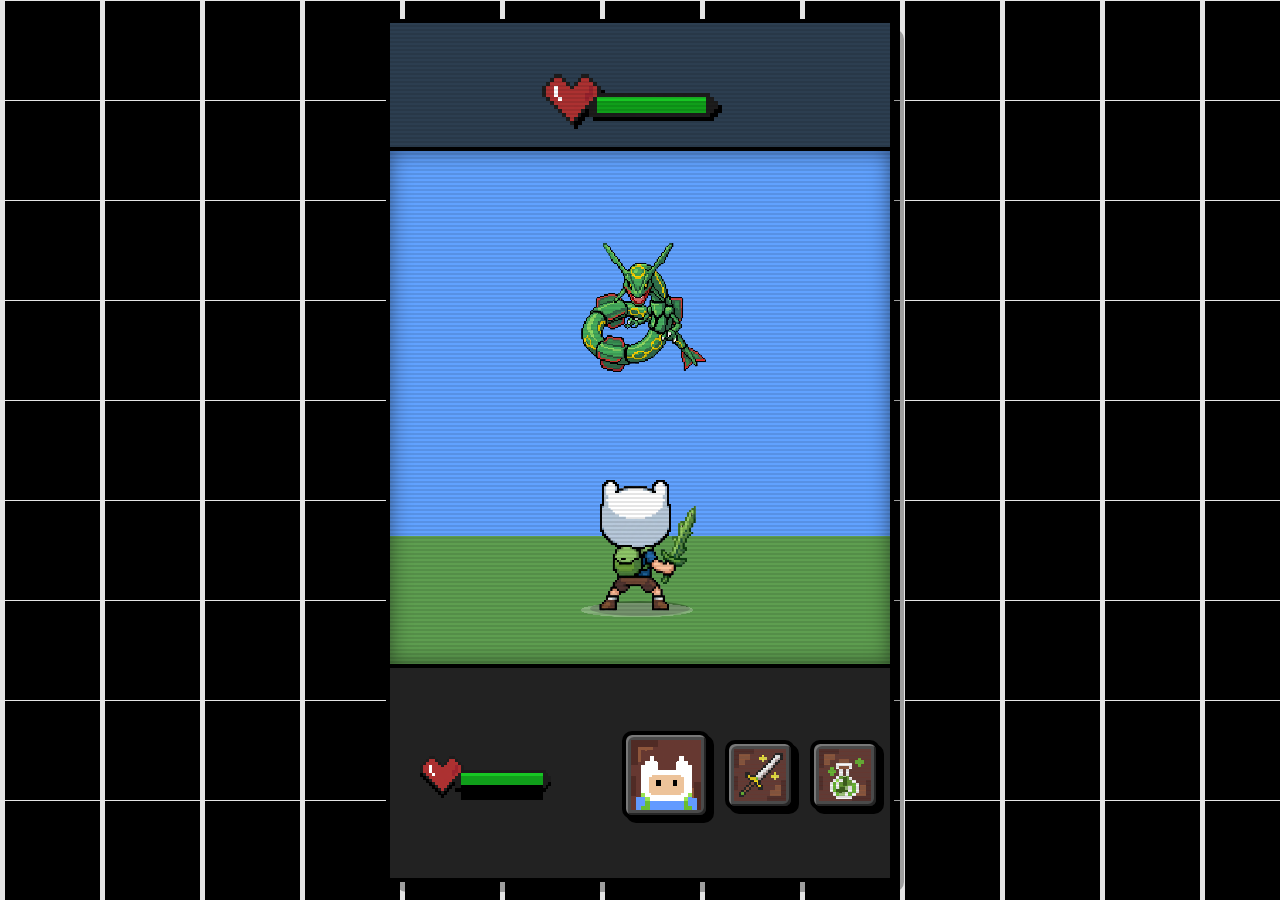
<file: index.html>
<!DOCTYPE html>
<html lang="en">
<head>
    <meta charset="UTF-8">
    <meta name="viewport" content="width=device-width, initial-scale=1.0">
    <title>Document</title>
    <link rel="stylesheet" href="style.css">
</head>
<body>

      <div class="card">
        
        </div>
    <div class="main_container">

       


        <div class="item item-1">
            <svg class="Healthbar" id="healthBar" xmlns="http://www.w3.org/2000/svg" viewBox="0 -0.5 64 16" shape-rendering="crispEdges">
                <metadata>Made with Pixels to Svg https://codepen.io/shshaw/pen/XbxvNj</metadata>
                <path stroke="#1d1c1c" d="M10 2h1M9 3h1M12 3h1M16 3h1M19 3h1M13 4h1M15 4h1M20 4h1M14 5h1M21 5h1M7 6h1M21 6h1M21 7h2M24 7h1M26 7h2M29 7h6M36 7h1M39 7h1M41 7h1M43 7h1M45 7h1M47 7h1M49 7h1M20 8h1M50 8h1M20 9h1M49 9h1M10 10h1M19 10h2M49 10h3M17 11h1M19 11h1M49 11h2M12 12h1M16 12h1M19 12h2M22 12h3M26 12h2M29 12h2M32 12h4M37 12h4M42 12h3M47 12h3M13 13h1M15 13h1M14 14h1" />
                <path stroke="#1c1c1c" d="M11 2h1M18 2h1M7 5h1M25 7h1M38 7h1M8 8h1M19 9h1M51 9h1M21 12h1M25 12h1M28 12h1M41 12h1" />
                <path stroke="#1d1c1d" d="M17 2h1M37 7h1M46 7h1M48 7h1M9 9h1M11 11h1M36 12h1" />
                <path stroke="#ac3131" d="M10 3h1M18 3h1M9 4h4M16 4h4M8 5h1M11 5h3M15 5h4M20 5h1M8 6h2M11 6h1M13 6h5M20 6h1M8 7h1M12 7h2M15 7h3M20 7h1M9 8h2M12 8h4M19 8h1M10 9h9M13 10h1M16 10h2M12 11h3M16 11h1M13 12h3M14 13h1" />
                <path stroke="#ac3130" d="M11 3h1M17 3h1M9 7h1M11 7h1M14 7h1" />
                <path stroke="#1d1d1c" d="M8 4h1M7 7h1M23 7h1M28 7h1M35 7h1M40 7h1M42 7h1M44 7h1M49 8h1M50 9h1M18 10h1M20 11h1M31 12h1M45 12h2" />
                <path stroke="#ac3031" d="M9 5h1M12 6h1M18 6h1M15 10h1" />
                <path stroke="#ffffff" d="M10 5h1M10 7h1M11 8h1" />
                <path stroke="#9a232e" d="M19 5h1M19 6h1M18 7h2M18 8h1" />
                <path stroke="#feffff" d="M10 6h1" />
                <path stroke="#ad3131" d="M16 8h2M12 10h1M14 10h1M15 11h1" />
                <path stroke="#716c66" d="M21 8h1M23 8h4M28 8h7M36 8h1M38 8h4M44 8h1M46 8h3" />
                <path stroke="#716d66" d="M22 8h1M37 8h1M43 8h1" />
                <path stroke="#706c66" d="M27 8h1M35 8h1M45 8h1" />
                <path stroke="#716c67" d="M42 8h1" />
                <path stroke="#595652" d="M21 9h3M25 9h3M29 9h17M47 9h2M21 10h1M23 10h4M28 10h3M33 10h2M36 10h1M39 10h7M47 10h2" />
                <path stroke="#595653" d="M24 9h1M46 9h1M46 10h1" />
                <path stroke="#595753" d="M28 9h1" />
                <path stroke="#ad3031" d="M11 10h1" />
                <path stroke="#585652" d="M22 10h1M27 10h1M32 10h1M37 10h2" />
                <path stroke="#595752" d="M31 10h1M35 10h1" />
                <path stroke="#363432" d="M21 11h3M26 11h1M28 11h3M32 11h5M38 11h1M41 11h2M44 11h2M47 11h2" />
                <path stroke="#363433" d="M24 11h1M40 11h1" />
                <path stroke="#373433" d="M25 11h1" />
                <path stroke="#363532" d="M27 11h1M37 11h1M39 11h1M46 11h1" />
                <path stroke="#373432" d="M31 11h1" />
                <path stroke="#373532" d="M43 11h1" />

                <svg x="21" y="7.5" width="28" height="4">
                    <rect class="healthbar_fill" width="100%" height="4" fill="#109e1a"/>
                    <rect class="healthbar_fill" width="100%" height="1" fill="#17c723"/>
                </svg>
            </svg>
        </div>

        <div class="item item-2">
    
        <div class="scenery_layer">
                <div class="pixel-rock"></div>
                <div class="pixel-bush"></div>
                <div class="pixel-cloud"></div>
            </div>

            <div class="monster_container">
                <img src="./pngs/monster.png" alt="monster">
            </div>

            <div class="finn_main_container">
                <img class="finn_battlestance" src="./pngs/finn_battlestance.png" alt="finn" id="finn_battlestance">
            </div>

        </div>

         <div class="item item-3">

            <div class="healthbarplayer">
                <svg class="Healthbarfinn" id="healthBar" xmlns="http://www.w3.org/2000/svg" viewBox="0 -0.5 64 16" shape-rendering="crispEdges">
                    <metadata>Made with Pixels to Svg https://codepen.io/shshaw/pen/XbxvNj</metadata>
                    <path stroke="#1d1c1c" d="M10 2h1M9 3h1M12 3h1M16 3h1M19 3h1M13 4h1M15 4h1M20 4h1M14 5h1M21 5h1M7 6h1M21 6h1M21 7h2M24 7h1M26 7h2M29 7h6M36 7h1M39 7h1M41 7h1M43 7h1M45 7h1M47 7h1M49 7h1M20 8h1M50 8h1M20 9h1M49 9h1M10 10h1M19 10h2M49 10h3M17 11h1M19 11h1M49 11h2M12 12h1M16 12h1M19 12h2M22 12h3M26 12h2M29 12h2M32 12h4M37 12h4M42 12h3M47 12h3M13 13h1M15 13h1M14 14h1" />
                    <path stroke="#1c1c1c" d="M11 2h1M18 2h1M7 5h1M25 7h1M38 7h1M8 8h1M19 9h1M51 9h1M21 12h1M25 12h1M28 12h1M41 12h1" />
                    <path stroke="#1d1c1d" d="M17 2h1M37 7h1M46 7h1M48 7h1M9 9h1M11 11h1M36 12h1" />
                    <path stroke="#ac3131" d="M10 3h1M18 3h1M9 4h4M16 4h4M8 5h1M11 5h3M15 5h4M20 5h1M8 6h2M11 6h1M13 6h5M20 6h1M8 7h1M12 7h2M15 7h3M20 7h1M9 8h2M12 8h4M19 8h1M10 9h9M13 10h1M16 10h2M12 11h3M16 11h1M13 12h3M14 13h1" />
                    <path stroke="#ac3130" d="M11 3h1M17 3h1M9 7h1M11 7h1M14 7h1" />
                    <path stroke="#1d1d1c" d="M8 4h1M7 7h1M23 7h1M28 7h1M35 7h1M40 7h1M42 7h1M44 7h1M49 8h1M50 9h1M18 10h1M20 11h1M31 12h1M45 12h2" />
                    <path stroke="#ac3031" d="M9 5h1M12 6h1M18 6h1M15 10h1" />
                    <path stroke="#ffffff" d="M10 5h1M10 7h1M11 8h1" />
                    <path stroke="#9a232e" d="M19 5h1M19 6h1M18 7h2M18 8h1" />
                    <path stroke="#feffff" d="M10 6h1" />
                    <path stroke="#ad3131" d="M16 8h2M12 10h1M14 10h1M15 11h1" />
                    <path stroke="#716c66" d="M21 8h1M23 8h4M28 8h7M36 8h1M38 8h4M44 8h1M46 8h3" />
                    <path stroke="#716d66" d="M22 8h1M37 8h1M43 8h1" />
                    <path stroke="#706c66" d="M27 8h1M35 8h1M45 8h1" />
                    <path stroke="#716c67" d="M42 8h1" />
                    <path stroke="#595652" d="M21 9h3M25 9h3M29 9h17M47 9h2M21 10h1M23 10h4M28 10h3M33 10h2M36 10h1M39 10h7M47 10h2" />
                    <path stroke="#595653" d="M24 9h1M46 9h1M46 10h1" />
                    <path stroke="#595753" d="M28 9h1" />
                    <path stroke="#ad3031" d="M11 10h1" />
                    <path stroke="#585652" d="M22 10h1M27 10h1M32 10h1M37 10h2" />
                    <path stroke="#595752" d="M31 10h1M35 10h1" />
                    <path stroke="#363432" d="M21 11h3M26 11h1M28 11h3M32 11h5M38 11h1M41 11h2M44 11h2M47 11h2" />
                    <path stroke="#363433" d="M24 11h1M40 11h1" />
                    <path stroke="#373433" d="M25 11h1" />
                    <path stroke="#363532" d="M27 11h1M37 11h1M39 11h1M46 11h1" />
                    <path stroke="#373432" d="M31 11h1" />
                    <path stroke="#373532" d="M43 11h1" />

                    <svg x="21" y="7.5" width="28" height="4">
                        <rect class="healthbar_fill_finnn" width="100%" height="4" fill="#109e1a"/>
                        <rect class="healthbar_fill_finnn" width="100%" height="1" fill="#17c723"/>
                    </svg>
                </svg>
            </div>

            <div class="finnavatar">
                <svg xmlns="http://www.w3.org/2000/svg" viewBox="0 -0.5 64 64" shape-rendering="crispEdges">
                    <metadata>Made with Pixels to Svg https://codepen.io/shshaw/pen/XbxvNj</metadata>
                    <path stroke="#502b25" d="M0 0h12M13 0h4M18 0h7M0 1h6M7 1h16M24 1h1M0 2h2M3 2h6M10 2h15M1 3h9M11 3h14M0 4h5M6 4h12M19 4h2M22 4h3M0 5h1M2 5h23M0 6h1M2 6h4M0 7h1M2 7h3M0 8h2M3 8h3M0 9h3M4 9h2M0 10h6M0 11h5M0 12h6M1 13h4M0 14h2M3 14h3M0 15h6M0 16h4M5 16h1M0 17h6M1 18h5M0 19h6M0 20h1M2 20h4M2 21h4M0 22h6M0 33h4M0 34h5M0 35h5M0 36h5M0 37h5M0 38h5M58 38h6M0 39h5M58 39h4M63 39h1M0 40h5M58 40h6M1 41h4M58 41h6M0 42h5M58 42h6M0 43h5M58 43h6M0 44h1M2 44h1M4 44h1M58 44h6M0 45h5M58 45h6M0 46h2M3 46h2M58 46h6M0 47h5M58 47h1M61 47h3M0 48h3M4 48h1M58 48h4M63 48h1M0 49h5M58 49h6M0 50h5M58 50h6M58 51h3M62 51h2M58 52h1M60 52h4M60 53h4M60 54h4M60 55h2M63 55h1M60 56h4M60 57h4M60 58h4M60 59h2M63 59h1M60 60h4M60 61h3M60 62h4M60 63h4" />
                    <path stroke="#502b24" d="M12 0h1M2 2h1M0 3h1M10 3h1M21 4h1M1 6h1M3 9h1M2 14h1M4 16h1M0 18h1M1 20h1M62 48h1M61 51h1M63 61h1" />
                    <path stroke="#512b25" d="M17 0h1M6 1h1M23 1h1M1 7h1M5 7h1M2 8h1M5 11h1M0 13h1M5 13h1M4 33h1M62 39h1M1 44h1M3 44h1M59 47h1M3 48h1M59 52h1" />
                    <path stroke="#663831" d="M25 0h15M41 0h13M55 0h1M57 0h3M61 0h3M25 1h1M27 1h10M38 1h26M25 2h22M48 2h16M25 3h1M27 3h20M48 3h1M50 3h1M52 3h4M57 3h7M26 4h12M40 4h24M25 5h9M35 5h11M48 5h9M58 5h6M20 6h31M53 6h11M20 7h15M36 7h12M49 7h15M20 8h7M28 8h23M52 8h12M9 9h3M15 9h24M40 9h8M49 9h15M9 10h3M13 10h9M23 10h17M41 10h4M46 10h17M9 11h7M17 11h12M30 11h34M9 12h5M15 12h27M43 12h11M55 12h8M9 13h35M45 13h19M9 14h55M9 15h8M21 15h8M30 15h14M48 15h5M54 15h10M9 16h8M21 16h23M48 16h12M61 16h3M9 17h8M22 17h16M39 17h5M48 17h16M9 18h7M21 18h4M26 18h2M29 18h15M48 18h4M53 18h11M9 19h4M24 19h8M33 19h9M52 19h12M6 20h1M8 20h5M25 20h16M52 20h8M61 20h3M6 21h7M25 21h16M52 21h11M6 22h5M12 22h1M25 22h16M53 22h6M60 22h3M0 23h1M2 23h7M25 23h16M56 23h5M62 23h1M0 24h7M8 24h1M25 24h4M30 24h11M56 24h8M0 25h9M25 25h15M56 25h7M0 26h1M2 26h5M8 26h1M25 26h4M30 26h11M56 26h8M0 27h5M6 27h3M56 27h8M1 28h3M5 28h4M56 28h5M62 28h2M0 29h9M56 29h5M62 29h2M0 30h5M6 30h3M56 30h8M0 31h9M58 31h3M62 31h2M0 32h6M7 32h2M56 32h4M61 32h3M5 33h4M56 33h1M58 33h6M5 34h4M56 34h8M5 35h4M56 35h8M5 36h4M57 36h7M5 37h4M56 37h8M5 38h4M56 38h2M5 39h4M56 39h2M5 40h2M8 40h1M56 40h2M5 41h4M56 41h1M5 42h4M56 42h2M5 43h4M56 43h2M5 44h4M5 45h3M5 46h4M5 47h4M6 48h2M5 49h4M5 50h1M7 50h2M0 51h6M7 51h2M0 52h5M0 53h5M2 54h3M0 55h4M0 56h1M2 56h3M0 57h5M0 58h5M1 59h4M0 60h3M4 60h1M0 61h5M0 62h1M2 62h2M1 63h1M3 63h2" />
                    <path stroke="#673831" d="M40 0h1M37 1h1M56 3h1M38 4h1M34 5h1M57 5h1M52 6h1M48 7h1M27 8h1M12 10h1M40 10h1M44 13h1M53 15h1M21 17h1M16 18h1M60 20h1M63 21h1M11 22h1M61 23h1M29 26h1M61 28h1M5 30h1M57 31h1M6 32h1M6 50h1M1 54h1M1 56h1M3 60h1M2 63h1" />
                    <path stroke="#663830" d="M54 0h1M56 0h1M60 0h1M47 3h1M49 3h1M25 4h1M39 4h1M46 5h2M51 6h1M12 9h1M22 10h1M14 12h1M60 16h1M25 18h1M32 19h1M7 20h1M52 22h1M59 22h1M63 22h1M40 25h1M5 27h1M61 29h1M57 33h1M56 36h1M7 40h1M8 45h1M4 55h1M4 62h1" />
                    <path stroke="#663931" d="M26 1h1M47 2h1M51 3h1M35 7h1M51 8h1M39 9h1M48 9h1M45 10h1M63 10h1M16 11h1M29 11h1M42 12h1M54 12h1M29 15h1M28 18h1M52 18h1M1 23h1M63 23h1M7 24h1M29 24h1M63 25h1M1 26h1M7 26h1M0 28h1M4 28h1M56 31h1M61 31h1M60 32h1M57 41h1M5 48h1M8 48h1M6 51h1M0 54h1M0 59h1M1 62h1M0 63h1" />
                    <path stroke="#502a25" d="M9 2h1M18 4h1M1 5h1M0 21h2M0 41h1M2 46h1M60 47h1M62 55h1M62 59h1" />
                    <path stroke="#663930" d="M26 3h1M38 17h1" />
                    <path stroke="#502a24" d="M5 4h1" />
                    <path stroke="#8e563b" d="M6 6h1M8 6h12M6 7h14M6 8h10M17 8h3M6 9h3M13 9h1M6 10h3M6 11h3M6 12h3M6 13h3M6 14h3M6 15h2M6 16h3M6 17h3M6 18h3M6 19h3M56 44h2M56 45h2M56 46h2M57 47h1M56 48h2M56 49h2M56 50h2M56 51h2M56 52h2" />
                    <path stroke="#8e573b" d="M7 6h1M14 9h1" />
                    <path stroke="#8f563b" d="M16 8h1" />
                    <path stroke="#673830" d="M63 12h1" />
                    <path stroke="#8e563a" d="M8 15h1M56 47h1" />
                    <path stroke="#ffffff" d="M17 15h4M44 15h4M17 16h4M44 16h4M17 17h1M19 17h2M44 17h4M17 18h4M44 18h4M13 19h2M17 19h7M42 19h2M45 19h7M13 20h12M41 20h4M46 20h6M13 21h12M41 21h10M13 22h12M42 22h10M9 23h16M41 23h15M9 24h16M41 24h4M46 24h2M49 24h7M9 25h3M13 25h8M22 25h3M41 25h12M54 25h2M9 26h16M41 26h2M44 26h12M9 27h9M20 27h1M22 27h2M25 27h16M42 27h2M45 27h11M9 28h8M18 28h5M24 28h32M9 29h19M29 29h3M33 29h23M9 30h5M15 30h41M9 31h8M18 31h25M44 31h10M55 31h1M9 32h1M12 32h7M46 32h2M49 32h7M9 33h10M46 33h10M9 34h7M48 34h1M50 34h5M9 35h4M14 35h2M48 35h8M9 36h4M14 36h2M48 36h3M52 36h4M9 37h7M48 37h8M9 38h7M48 38h6M55 38h1M9 39h7M48 39h8M9 40h3M13 40h3M48 40h8M9 41h7M48 41h8M9 42h7M48 42h6M55 42h1M9 43h7M48 43h8M9 44h7M48 44h8M9 45h7M48 45h4M53 45h1M55 45h1M9 46h7M49 46h7M9 47h7M48 47h8M13 48h5M46 48h6M13 49h5M46 49h6M13 50h30M44 50h8M13 51h2M16 51h1M18 51h25M44 51h8M17 52h5M23 52h9M33 52h15M17 53h31M17 54h22M40 54h8M17 55h2M20 55h4M25 55h3M29 55h19" />
                    <path stroke="#fffeff" d="M18 17h1M45 20h1M48 24h1M12 25h1M18 27h2M44 27h1M23 28h1M48 32h1M13 35h1M51 36h1M12 40h1M54 42h1M52 45h1M54 45h1M48 46h1M43 50h1M22 52h1M28 55h1" />
                    <path stroke="#feffff" d="M15 19h2M51 21h1M53 25h1M21 27h1M24 27h1M41 27h1M17 28h1M28 29h1M14 30h1M17 31h1M43 31h1M54 31h1M13 36h1M43 51h1M39 54h1M19 55h1" />
                    <path stroke="#fffffe" d="M44 19h1M41 22h1M21 25h1M43 26h1M32 29h1M10 32h2M49 34h1M54 38h1M15 51h1M17 51h1M32 52h1M24 55h1" />
                    <path stroke="#fefeff" d="M45 24h1" />
                    <path stroke="#edc39a" d="M19 32h6M26 32h1M29 32h1M31 32h5M37 32h6M44 32h2M19 33h26M16 34h32M16 35h32M16 36h17M34 36h14M16 37h5M27 37h11M42 37h6M16 38h7M27 38h4M33 38h1M35 38h3M42 38h6M16 39h7M27 39h9M37 39h1M42 39h4M47 39h1M16 40h7M27 40h3M31 40h2M34 40h4M42 40h6M16 41h7M27 41h11M42 41h6M16 42h30M47 42h1M16 43h5M22 43h4M27 43h21M16 44h6M23 44h25M16 45h3M21 45h20M42 45h6M16 46h14M31 46h7M39 46h9M16 47h24M41 47h7M19 48h21M41 48h5M18 49h9M28 49h5M34 49h12" />
                    <path stroke="#edc39b" d="M25 32h1M22 37h1M46 39h1M41 45h1M18 48h1" />
                    <path stroke="#edc29a" d="M27 32h2M43 32h1M33 36h1M21 37h1M36 39h1M46 42h1M21 43h1M19 45h2M40 47h1" />
                    <path stroke="#ecc39a" d="M30 32h1M36 32h1M45 33h1M32 38h1M34 38h1M30 40h1M33 40h1M26 43h1M22 44h1M30 46h1M38 46h1M40 48h1M33 49h1" />
                    <path stroke="#fffefe" d="M55 34h1" />
                    <path stroke="#000000" d="M23 37h4M38 37h2M41 37h1M23 38h3M38 38h4M25 39h2M38 39h4M23 40h4M38 40h3M23 41h3M38 41h2M41 41h1" />
                    <path stroke="#000001" d="M40 37h1" />
                    <path stroke="#000100" d="M26 38h1M23 39h2M41 40h1M26 41h1" />
                    <path stroke="#edc29b" d="M31 38h1" />
                    <path stroke="#010000" d="M40 41h1" />
                    <path stroke="#99e450" d="M9 48h4M52 48h4M9 49h4M52 49h4M9 50h4M52 50h4M10 51h3M52 51h4M13 52h2M16 52h1M48 52h4M13 53h3M48 53h4M13 54h4M48 54h1M50 54h2M13 55h4M48 55h4" />
                    <path stroke="#ecc39b" d="M27 49h1" />
                    <path stroke="#99e550" d="M9 51h1M16 53h1M49 54h1" />
                    <path stroke="#629aff" d="M5 52h8M52 52h4M5 53h8M52 53h8M5 54h8M52 54h6M59 54h1M5 55h8M52 55h8M5 56h1M7 56h2M10 56h3M18 56h2M21 56h26M52 56h8M5 57h8M17 57h18M36 57h3M40 57h8M52 57h8M5 58h8M17 58h9M27 58h21M52 58h8M5 59h8M17 59h17M35 59h13M52 59h8M5 60h4M17 60h31M56 60h4M5 61h4M17 61h29M47 61h1M56 61h4M5 62h4M17 62h17M35 62h12M56 62h4M5 63h4M17 63h6M24 63h7M34 63h11M46 63h2M56 63h3" />
                    <path stroke="#98e450" d="M15 52h1" />
                    <path stroke="#629bff" d="M58 54h1M9 56h1M23 63h1" />
                    <path stroke="#639bff" d="M6 56h1" />
                    <path stroke="#69bd2f" d="M13 56h4M48 56h4M13 57h4M48 57h4M13 58h4M48 58h4M13 59h4M48 59h4M9 60h8M48 60h3M52 60h4M9 61h8M48 61h7M9 62h8M48 62h7M9 63h1M11 63h6M49 63h1M51 63h5" />
                    <path stroke="#639aff" d="M17 56h1M20 56h1M47 56h1M34 59h1M47 62h1M45 63h1" />
                    <path stroke="#629afe" d="M35 57h1M39 57h1M26 58h1M46 61h1M34 62h1M31 63h3M59 63h1" />
                    <path stroke="#69bd2e" d="M51 60h1M55 61h1M48 63h1M50 63h1" />
                    <path stroke="#69bc2f" d="M55 62h1M10 63h1" />
                    </svg>
            </div>
            

            <button class="swordbtn" id="attackBtnn">
                <svg xmlns="http://www.w3.org/2000/svg" viewBox="0 -0.5 64 64" shape-rendering="crispEdges">
                    <metadata>Made with Pixels to Svg https://codepen.io/shshaw/pen/XbxvNj</metadata>
                    <path stroke="#502b25" d="M0 0h25M0 1h10M11 1h14M0 2h6M7 2h14M22 2h3M0 3h2M3 3h22M0 4h13M14 4h10M0 5h25M0 6h5M0 7h4M5 7h1M0 8h6M0 9h6M0 10h6M0 11h3M4 11h2M0 12h6M0 13h6M0 14h6M0 15h6M0 16h5M0 17h6M0 18h6M0 19h3M4 19h2M0 20h1M2 20h1M4 20h2M0 21h6M0 22h6M0 33h3M4 33h1M0 34h5M0 35h5M0 36h5M0 37h5M0 38h5M58 38h6M0 39h5M58 39h6M0 40h5M58 40h3M62 40h2M0 41h5M58 41h6M0 42h1M2 42h3M58 42h3M62 42h2M0 43h5M58 43h6M0 44h5M58 44h5M0 45h5M58 45h6M0 46h5M58 46h6M0 47h2M3 47h2M58 47h6M0 48h5M58 48h6M0 49h5M58 49h6M0 50h5M58 50h3M62 50h2M58 51h6M58 52h6M58 53h6M58 54h6M58 55h6M58 56h6M58 57h6M40 58h24M40 59h17M58 59h6M41 60h12M54 60h2M57 60h7M40 61h7M48 61h16M40 62h22M63 62h1M40 63h24" />
                    <path stroke="#663831" d="M25 0h32M58 0h1M60 0h4M25 1h26M52 1h2M55 1h9M25 2h1M27 2h9M37 2h23M61 2h3M25 3h39M25 4h9M35 4h18M54 4h10M25 5h8M34 5h17M60 5h4M20 6h24M45 6h6M60 6h2M63 6h1M20 7h14M37 7h8M46 7h5M60 7h4M20 8h7M28 8h6M37 8h4M42 8h6M60 8h4M20 9h14M37 9h5M44 9h4M60 9h4M20 10h9M30 10h1M40 10h8M60 10h4M20 11h8M29 11h2M40 11h5M60 11h4M20 12h2M23 12h8M40 12h5M60 12h4M13 13h3M17 13h14M32 13h2M37 13h2M40 13h5M60 13h1M62 13h2M13 14h10M24 14h10M37 14h5M57 14h7M13 15h21M37 15h5M57 15h1M59 15h5M13 16h1M15 16h4M20 16h22M57 16h7M13 17h6M20 17h6M27 17h7M35 17h4M55 17h9M14 18h10M25 18h9M35 18h4M54 18h2M57 18h4M62 18h2M13 19h7M21 19h18M51 19h3M55 19h9M6 20h17M24 20h4M30 20h6M51 20h7M59 20h2M62 20h2M6 21h30M51 21h13M6 22h30M51 22h6M58 22h6M0 23h33M48 23h16M0 24h22M23 24h1M25 24h1M27 24h6M48 24h16M0 25h7M8 25h1M10 25h1M12 25h7M20 25h7M28 25h5M48 25h15M0 26h30M45 26h2M48 26h2M51 26h4M56 26h8M0 27h2M3 27h8M12 27h8M21 27h9M45 27h14M60 27h4M0 28h16M18 28h12M45 28h19M0 29h5M6 29h8M20 29h7M42 29h7M52 29h12M0 30h1M2 30h2M5 30h9M20 30h7M42 30h7M52 30h12M0 31h9M10 31h4M20 31h7M42 31h7M52 31h12M0 32h11M12 32h2M39 32h7M55 32h9M5 33h9M39 33h7M55 33h9M5 34h7M13 34h1M40 34h6M55 34h9M5 35h12M36 35h1M38 35h3M42 35h2M45 35h4M52 35h2M55 35h9M5 36h12M36 36h10M52 36h12M6 37h11M36 37h4M41 37h8M52 37h6M60 37h4M5 38h15M33 38h7M41 38h10M52 38h6M5 39h15M33 39h7M41 39h17M5 40h2M8 40h12M33 40h3M37 40h3M41 40h4M46 40h11M5 41h7M13 41h5M33 41h25M5 42h6M12 42h6M33 42h25M5 43h4M10 43h8M33 43h11M45 43h6M53 43h3M57 43h1M5 44h5M11 44h4M24 44h3M37 44h14M5 45h10M24 45h3M36 45h12M49 45h2M5 46h8M14 46h1M24 46h3M36 46h15M5 47h7M21 47h1M23 47h7M38 47h1M40 47h7M48 47h3M5 48h7M21 48h9M36 48h11M49 48h2M5 49h7M21 49h3M25 49h5M36 49h15M5 50h4M18 50h1M20 50h6M27 50h12M40 50h11M0 51h9M18 51h4M23 51h2M26 51h8M35 51h9M0 52h9M19 52h1M21 52h23M0 53h5M15 53h15M31 53h5M37 53h7M0 54h5M15 54h2M19 54h3M23 54h7M31 54h12M0 55h2M3 55h3M15 55h29M0 56h6M12 56h11M24 56h8M33 56h11M0 57h6M12 57h1M14 57h30M0 58h6M12 58h8M21 58h7M29 58h11M0 59h8M9 59h2M12 59h24M37 59h3M0 60h3M5 60h35M0 61h4M5 61h1M7 61h7M15 61h12M28 61h12M0 62h14M15 62h3M19 62h1M21 62h19M0 63h17M18 63h22" />
                    <path stroke="#663931" d="M57 0h1M36 2h1M34 4h1M53 4h1M33 5h1M45 7h1M27 8h1M42 9h2M16 13h1M19 17h1M26 17h1M34 17h1M34 18h1M20 19h1M54 19h1M28 20h1M61 20h1M22 24h1M9 25h1M11 25h1M50 26h1M5 29h1M11 32h1M37 35h1M46 36h1M48 36h1M59 37h1M40 39h1M7 40h1M45 40h1M13 46h1M22 47h1M36 47h1M39 47h1M48 48h1M26 50h1M25 51h1M34 51h1M20 52h1M5 53h1M36 53h1M30 54h1M23 56h1M13 57h1M28 58h1M3 60h1M4 61h1M14 61h1M27 61h1M14 62h1M17 63h1" />
                    <path stroke="#673831" d="M59 0h1M54 1h1M44 6h1M62 6h1M28 11h1M61 13h1M19 16h1M54 17h1M13 18h1M61 18h1M29 20h1M58 20h1M7 25h1M27 25h1M63 25h1M47 26h1M55 26h1M2 27h1M11 27h1M59 27h1M16 28h1M4 30h1M9 31h1M12 34h1M39 34h1M47 36h1M40 37h1M36 40h1M57 40h1M9 43h1M52 43h1M37 47h1M47 47h1M47 48h1M24 49h1M22 51h1M30 53h1M5 54h1M22 54h1M43 54h1M2 55h1M32 56h1M20 58h1M11 59h1M36 59h1M6 61h1M20 62h1" />
                    <path stroke="#502b24" d="M10 1h1M2 3h1M13 4h1M3 11h1M5 16h1M3 33h1M61 40h1M2 47h1M61 50h1M47 61h1M62 62h1" />
                    <path stroke="#663830" d="M51 1h1M26 2h1M60 2h1M41 8h1M29 10h1M22 12h1M31 13h1M39 13h1M23 14h1M58 15h1M14 16h1M24 18h1M56 18h1M23 20h1M57 22h1M24 24h1M26 24h1M19 25h1M20 27h1M17 28h1M1 30h1M41 35h1M44 35h1M54 35h1M5 37h1M58 37h1M40 38h1M51 38h1M40 40h1M12 41h1M11 42h1M44 43h1M51 43h1M56 43h1M10 44h1M48 45h1M19 50h1M39 50h1M18 52h1M17 54h1M8 59h1M4 60h1M18 62h1" />
                    <path stroke="#502a25" d="M6 2h1M21 2h1M5 6h1M1 20h1M63 44h1M57 59h1" />
                    <path stroke="#512b25" d="M24 4h1M4 7h1M3 19h1M3 20h1M1 42h1M61 42h1M40 60h1M53 60h1M56 60h1" />
                    <path stroke="#1e1d1d" d="M51 5h5M57 5h3M51 6h9M51 7h9M48 8h1M50 8h1M57 8h3M48 9h3M57 9h3M48 10h3M57 10h3M45 11h3M57 11h3M45 12h3M57 12h3M45 13h3M57 13h3M42 14h3M54 14h3M42 15h3M54 15h3M42 16h3M51 16h6M39 17h3M51 17h3M39 18h3M51 18h3M40 19h2M36 20h2M48 20h3M36 21h3M48 21h3M36 22h3M48 22h2M34 23h2M45 23h3M33 24h3M45 24h3M33 25h3M45 25h3M30 26h3M42 26h3M30 27h3M42 27h3M30 28h3M42 28h3M14 29h6M27 29h3M39 29h3M14 30h6M27 30h3M39 30h3M14 31h6M27 31h3M39 31h3M14 32h3M20 32h7M36 32h1M38 32h1M14 33h3M20 33h7M36 33h3M14 34h3M20 34h7M36 34h3M17 35h3M33 35h1M35 35h1M17 36h3M33 36h3M17 37h3M33 37h3M20 38h4M30 38h3M20 39h4M30 39h3M20 40h4M30 40h3M18 41h3M24 41h4M30 41h3M18 42h3M24 42h4M30 42h3M18 43h2M24 43h1M27 43h1M30 43h3M15 44h3M21 44h3M27 44h3M33 44h3M15 45h2M21 45h3M27 45h3M33 45h3M16 46h2M21 46h3M27 46h3M33 46h3M12 47h3M18 47h3M30 47h6M12 48h2M18 48h3M30 48h6M12 49h3M18 49h3M30 49h6M9 50h3M15 50h3M9 51h3M15 51h3M9 52h3M15 52h3M6 53h1M8 53h1M12 53h3M6 54h3M12 54h3M6 55h3M12 55h3M6 56h1M8 56h1M10 56h2M6 57h5M6 58h3M10 58h2" />
                    <path stroke="#1e1d1c" d="M56 5h1M34 35h1M25 43h1M15 46h1M7 53h1M9 56h1M11 57h1" />
                    <path stroke="#8e563b" d="M6 6h14M6 7h7M14 7h6M6 8h3M10 8h10M6 9h6M13 9h7M6 10h5M12 10h2M15 10h4M6 11h11M18 11h2M6 12h14M6 13h7M6 14h7M6 15h7M6 16h7M6 17h2M9 17h4M6 18h4M11 18h2M6 19h4M11 19h2M21 41h3M21 42h3M21 43h3M18 44h3M51 44h7M18 45h3M51 45h7M19 46h2M51 46h7M15 47h3M51 47h7M15 48h3M51 48h7M15 49h3M51 49h1M53 49h5M12 50h2M51 50h1M53 50h2M56 50h2M12 51h3M44 51h6M51 51h7M12 52h3M44 52h13M46 53h8M55 53h2M44 54h14M44 55h6M51 55h4M57 55h1M44 56h9M54 56h4M44 57h5M50 57h7" />
                    <path stroke="#8e563a" d="M13 7h1M10 19h1M52 49h1M44 53h1M53 56h1M57 57h1" />
                    <path stroke="#fbf236" d="M34 7h3M34 8h3M34 9h3M31 10h6M31 11h4M36 11h1M31 12h6M49 29h3M49 30h1M51 30h1M49 31h3M46 32h6M46 33h1M48 33h4M46 34h2M49 34h3" />
                    <path stroke="#8f563b" d="M9 8h1M14 10h1M19 10h1M8 17h1M10 18h1M18 46h1M14 50h1M52 50h1M50 51h1M57 52h1M54 53h1M56 55h1" />
                    <path stroke="#1e1c1d" d="M49 8h1M39 19h1M26 43h1" />
                    <path stroke="#ffffff" d="M51 8h3M55 8h2M51 9h6M51 10h6M49 11h5M48 12h6M48 13h3M45 14h5M45 15h6M45 16h6M42 17h1M45 17h2M42 18h3M46 18h2M42 19h6M39 20h6M39 21h3M43 21h2M39 22h1M41 22h4M36 23h2M39 23h3M36 24h6M36 25h6M33 26h6M33 27h3M37 27h2M33 28h6M30 29h6M30 30h6M30 31h6M27 32h1M29 32h4M28 33h2M31 33h2M27 34h6" />
                    <path stroke="#feffff" d="M54 8h1M50 14h1M40 22h1M28 32h1M30 33h1" />
                    <path stroke="#8e573b" d="M12 9h1M11 10h1M17 11h1M55 50h1M45 53h1M57 53h1M50 55h1M55 55h1M49 57h1" />
                    <path stroke="#efe855" d="M37 10h3M37 11h3M37 12h3M34 13h3M35 14h2M34 15h3M52 32h3M52 33h3M52 34h1M54 34h1M49 35h3M49 36h3M50 37h2" />
                    <path stroke="#fbf336" d="M35 11h1M50 30h1M47 33h1" />
                    <path stroke="#fffffe" d="M48 11h1M43 17h2M45 18h1M42 21h1M36 27h1" />
                    <path stroke="#b7a4a5" d="M54 11h1M50 17h1M36 29h1" />
                    <path stroke="#b7a4a4" d="M55 11h2M54 12h3M51 13h6M52 14h2M51 15h3M48 17h2M48 18h3M48 19h3M45 20h3M45 21h3M45 22h2M42 23h2M42 24h2M42 25h3M39 26h3M39 27h3M39 28h3M37 29h2M36 30h3M36 31h3M33 32h3M34 33h2M33 34h3M30 35h3M30 36h3M30 37h3" />
                    <path stroke="#efe854" d="M34 14h1M53 34h1M49 37h1" />
                    <path stroke="#b7a5a4" d="M51 14h1M47 22h1" />
                    <path stroke="#fffeff" d="M47 17h1M38 23h1M27 33h1" />
                    <path stroke="#1f1d1d" d="M38 20h1M50 22h1M33 23h1M37 32h1M20 43h1M17 45h1M14 48h1M7 56h1M9 58h1" />
                    <path stroke="#b6a4a4" d="M44 23h1M44 24h1M33 33h1" />
                    <path stroke="#f9de12" d="M17 32h3M17 33h3M17 34h3M20 35h2M23 35h4M21 36h6M20 37h6M24 38h6M24 39h6M24 40h6M28 41h2M28 42h2M28 43h2M30 44h3M31 45h2M30 46h3" />
                    <path stroke="#faf236" d="M48 34h1" />
                    <path stroke="#f9df13" d="M22 35h1" />
                    <path stroke="#69bd2f" d="M27 35h3M27 36h3M27 37h3M9 53h3M9 54h3M9 55h3" />
                    <path stroke="#f9de13" d="M20 36h1M30 45h1" />
                    <path stroke="#f8de12" d="M26 37h1" />
                    <path stroke="#673830" d="M36 44h1" />
                    <path stroke="#673931" d="M18 54h1" />
                    </svg>
            </button>

            <button class="healbtn" id="healBtnn">
                <svg xmlns="http://www.w3.org/2000/svg" viewBox="0 -0.5 64 64" shape-rendering="crispEdges">
                    <metadata>Made with Pixels to Svg https://codepen.io/shshaw/pen/XbxvNj</metadata>
                    <path stroke="#502b25" d="M0 0h2M3 0h1M5 0h3M9 0h8M18 0h1M20 0h5M1 1h2M5 1h7M13 1h8M23 1h2M2 2h1M4 2h3M8 2h8M17 2h8M0 3h13M14 3h3M18 3h3M22 3h3M1 4h1M3 4h3M7 4h8M16 4h3M20 4h5M1 5h1M3 5h20M24 5h1M1 6h2M4 6h2M0 7h6M1 8h3M5 8h1M1 9h5M0 10h5M0 11h6M1 12h3M5 12h1M0 13h4M5 13h1M0 14h3M4 14h2M1 15h5M0 16h6M0 17h1M2 17h4M1 18h5M0 19h6M0 20h1M2 20h4M0 21h6M0 22h6M0 33h1M2 33h3M0 34h3M4 34h1M0 35h5M0 36h5M0 37h5M0 38h5M58 38h6M0 39h5M58 39h6M0 40h5M58 40h6M0 41h5M58 41h6M0 42h5M58 42h6M0 43h5M58 43h4M63 43h1M0 44h5M58 44h6M0 45h2M3 45h2M58 45h6M0 46h3M4 46h1M58 46h5M0 47h5M58 47h6M1 48h1M3 48h2M58 48h1M60 48h4M0 49h3M4 49h1M58 49h6M0 50h5M58 50h6M58 51h6M58 52h6M58 53h6M58 54h6M58 55h6M58 56h6M58 57h6M41 58h8M50 58h14M41 59h4M46 59h14M61 59h3M41 60h23M41 61h23M40 62h4M45 62h19M40 63h20M61 63h3" />
                    <path stroke="#502a25" d="M2 0h1M4 0h1M3 1h1M12 1h1M21 1h1M16 2h1M0 4h1M6 4h1M15 4h1M19 4h1M0 5h1M3 6h1M0 9h1M5 10h1M4 12h1M3 14h1M1 17h1M1 33h1M63 46h1M2 48h1M44 62h1M60 63h1" />
                    <path stroke="#502b24" d="M8 0h1M17 0h1M19 0h1M0 1h1M4 1h1M22 1h1M0 2h2M3 2h1M13 3h1M2 5h1M23 5h1M0 8h1M4 8h1M0 15h1M0 18h1M1 20h1M3 34h1M2 45h1M3 46h1M59 48h1M49 58h1M45 59h1" />
                    <path stroke="#663931" d="M25 0h2M32 0h1M38 0h2M38 1h1M40 1h1M43 1h1M48 1h1M57 2h1M60 2h1M50 4h1M62 5h1M28 7h1M41 7h1M56 9h1M38 11h1M18 15h1M52 18h1M48 22h1M57 22h1M12 23h1M59 23h1M1 24h1M20 24h1M11 25h1M40 26h1M46 26h1M0 27h1M22 31h1M1 32h1M3 32h1M13 32h1M47 34h1M44 37h1M5 38h1M5 40h1M9 45h1M50 45h1M8 48h1M1 51h1M1 55h1M9 55h1M14 56h1M11 59h1M5 60h1M11 61h1" />
                    <path stroke="#663831" d="M27 0h5M33 0h1M35 0h3M40 0h11M52 0h12M25 1h7M33 1h5M39 1h1M41 1h1M44 1h4M49 1h14M25 2h5M31 2h7M39 2h4M44 2h13M58 2h2M61 2h2M25 3h39M25 4h25M51 4h13M25 5h37M63 5h1M20 6h14M35 6h8M44 6h20M20 7h8M29 7h12M42 7h18M61 7h3M20 8h3M24 8h7M32 8h6M39 8h25M20 9h17M38 9h18M57 9h3M61 9h3M20 10h27M48 10h16M20 11h4M25 11h4M30 11h5M36 11h2M39 11h9M52 11h12M20 12h28M52 12h1M54 12h10M13 13h10M24 13h1M37 13h9M47 13h1M52 13h12M13 14h12M37 14h7M55 14h2M58 14h1M60 14h4M13 15h5M19 15h6M37 15h6M55 15h9M13 16h11M37 16h4M42 16h2M55 16h7M63 16h1M13 17h8M41 17h3M55 17h9M13 18h6M20 18h1M41 18h7M53 18h11M13 19h8M41 19h7M52 19h4M57 19h7M6 20h6M13 20h8M41 20h7M52 20h12M6 21h15M41 21h7M52 21h12M6 22h8M18 22h3M41 22h7M49 22h8M58 22h6M0 23h12M13 23h1M18 23h3M41 23h16M58 23h1M61 23h3M0 24h1M2 24h10M13 24h1M18 24h2M41 24h23M0 25h2M3 25h8M12 25h2M18 25h7M29 25h3M37 25h27M0 26h4M5 26h6M21 26h4M29 26h4M37 26h3M41 26h5M47 26h12M60 26h4M1 27h10M21 27h4M29 27h3M37 27h27M0 28h6M7 28h4M21 28h4M29 28h4M37 28h27M0 29h11M21 29h4M29 29h4M37 29h25M63 29h1M0 30h1M2 30h12M18 30h7M29 30h4M38 30h26M1 31h13M18 31h4M23 31h2M29 31h3M37 31h1M39 31h5M45 31h4M50 31h14M0 32h1M2 32h1M6 32h7M18 32h1M20 32h5M29 32h3M37 32h27M5 33h3M9 33h10M20 33h1M37 33h21M59 33h2M62 33h2M5 34h16M41 34h6M48 34h16M5 35h16M41 35h5M47 35h17M5 36h16M41 36h5M47 36h17M5 37h12M41 37h3M45 37h4M50 37h14M6 38h2M9 38h8M45 38h11M57 38h1M5 39h12M45 39h3M49 39h9M6 40h10M45 40h13M5 41h8M45 41h13M5 42h8M49 42h9M5 43h8M49 43h9M5 44h8M49 44h2M5 45h4M10 45h3M49 45h1M5 46h7M49 46h2M5 47h8M49 47h2M5 48h1M7 48h1M10 48h3M49 48h2M5 49h8M49 49h2M5 50h8M49 50h2M0 51h1M3 51h10M0 52h13M0 53h17M0 54h17M0 55h1M2 55h7M10 55h7M1 56h3M5 56h9M15 56h2M0 57h8M9 57h8M0 58h21M0 59h11M13 59h8M1 60h1M3 60h2M6 60h15M0 61h11M12 61h9M1 62h26M28 62h12M0 63h3M4 63h9M14 63h19M35 63h5" />
                    <path stroke="#673831" d="M34 0h1M42 1h1M63 1h1M30 2h1M38 2h1M43 6h1M31 8h1M60 9h1M35 11h1M53 12h1M46 13h1M57 14h1M59 14h1M41 16h1M62 16h1M19 18h1M56 19h1M12 20h1M57 23h1M12 24h1M32 25h1M4 26h1M59 26h1M32 27h1M0 31h1M32 31h1M38 31h1M44 31h1M49 31h1M4 32h1M19 32h1M19 33h1M61 33h1M46 35h1M46 36h1M49 37h1M8 38h1M56 38h1M48 39h1M16 40h1M9 48h1M0 56h1M12 59h1M0 60h1M0 62h1M27 62h1M3 63h1M13 63h1M33 63h1" />
                    <path stroke="#663830" d="M51 0h1M32 1h1M43 2h1M63 2h1M34 6h1M60 7h1M23 8h1M38 8h1M37 9h1M47 10h1M24 11h1M29 11h1M23 13h1M43 15h1M24 16h1M60 23h1M2 25h1M6 28h1M62 29h1M1 30h1M37 30h1M5 32h1M32 32h1M8 33h1M58 33h1M12 46h1M6 48h1M2 51h1M4 56h1M8 57h1M34 63h1" />
                    <path stroke="#512b25" d="M7 2h1M17 3h1M21 3h1M2 4h1M0 6h1M0 12h1M4 13h1M62 43h1M0 48h1M3 49h1M60 59h1" />
                    <path stroke="#8e563b" d="M6 6h2M9 6h11M6 7h14M6 8h6M14 8h4M19 8h1M6 9h14M6 10h14M6 11h14M7 12h10M18 12h2M6 13h7M25 13h4M30 13h5M36 13h1M6 14h4M11 14h2M25 14h12M6 15h7M25 15h12M6 16h2M9 16h4M25 16h1M27 16h5M33 16h3M6 17h6M6 18h7M6 19h3M10 19h1M12 19h1M25 21h6M32 21h4M25 22h11M25 23h1M27 23h10M25 24h8M34 24h1M36 24h1M51 44h7M51 45h4M56 45h2M52 46h2M55 46h3M52 47h2M55 47h3M51 48h7M51 49h7M51 50h4M56 50h2M49 51h9M49 52h9M49 53h9M45 54h13M45 55h11M57 55h1M45 56h3M49 56h6M56 56h2M45 57h1M47 57h11" />
                    <path stroke="#8e563a" d="M8 6h1M13 8h1M6 12h1M31 21h1M35 24h1M54 46h1M54 47h1M55 50h1M48 56h1M46 57h1" />
                    <path stroke="#8e573b" d="M12 8h1M18 8h1M17 12h1M35 13h1M10 14h1M8 16h1M36 16h1M9 19h1M11 19h1M36 21h1M26 23h1M51 46h1M55 56h1" />
                    <path stroke="#69bd2f" d="M48 11h4M48 12h4M49 13h3M44 14h11M44 15h11M44 16h3M48 16h7M44 17h11M48 18h4M49 19h3M48 20h4M48 21h4M14 22h4M14 23h4M14 24h4M14 25h4M11 26h10M11 27h5M17 27h4M11 28h10M11 29h10M14 30h4M14 31h4M14 32h4M17 41h4M17 42h4M41 42h4M17 43h4M41 43h4M17 44h4M41 44h4M17 45h4M41 45h4M17 46h1M19 46h2M40 46h5M17 47h4M40 47h5M17 48h4M41 48h4M17 49h4M40 49h5M17 50h4M40 50h5M17 51h4M40 51h5M17 52h4M40 52h5M21 53h4M36 53h9M21 54h3M36 54h5M21 55h4M36 55h5M21 56h4M36 56h4M21 57h4M36 57h5" />
                    <path stroke="#8f563b" d="M29 13h1M26 16h1M32 16h1M12 17h1M36 22h1M33 24h1M55 45h1M51 47h1M56 55h1" />
                    <path stroke="#68bd2f" d="M48 13h1M24 54h1" />
                    <path stroke="#69bd2e" d="M47 16h1M48 19h1M40 45h1M18 46h1M40 48h1M40 56h1" />
                    <path stroke="#ffffff" d="M21 17h20M21 18h10M32 18h9M21 19h20M21 20h20M21 21h4M37 21h4M21 22h4M37 22h4M21 23h4M37 23h4M21 24h4M37 24h4M25 25h2M28 25h1M33 25h4M25 26h4M33 26h4M25 27h4M33 27h4M25 28h2M28 28h1M33 28h4M25 29h4M33 29h4M25 30h1M27 30h2M33 30h4M25 31h4M33 31h4M25 32h4M33 32h4M21 33h4M21 34h4M37 34h4M21 35h3M37 35h4M21 36h4M37 36h4M17 37h4M25 37h4M37 37h4M17 38h1M19 38h2M25 38h4M41 38h2M44 38h1M17 39h4M25 39h4M41 39h4M17 40h4M25 40h4M41 40h4M13 41h4M21 41h4M41 41h4M13 42h4M21 42h4M45 42h4M13 43h4M21 43h4M45 43h4M13 44h4M21 44h4M46 44h3M13 45h4M21 45h4M36 45h4M45 45h4M14 46h3M21 46h4M36 46h4M45 46h4M13 47h4M21 47h4M36 47h4M45 47h4M13 48h3M21 48h4M36 48h4M45 48h1M47 48h2M13 49h3M36 49h4M45 49h4M13 50h4M36 50h4M45 50h4M13 51h4M36 51h4M45 51h4M13 52h3M36 52h4M45 52h4M17 53h4M32 53h3M45 53h4M17 54h4M32 54h4M41 54h4M17 55h4M32 55h4M41 55h4M17 56h4M32 56h4M41 56h4M17 57h4M32 57h1M34 57h2M41 57h4M21 58h20M21 59h20M21 60h20M21 61h3M25 61h12M38 61h3" />
                    <path stroke="#fffeff" d="M31 18h1M18 38h1M45 44h1M16 48h1M16 49h1M35 53h1" />
                    <path stroke="#fffffe" d="M27 25h1M26 30h1M24 35h1M43 38h1M46 48h1M24 61h1M37 61h1" />
                    <path stroke="#69bc2f" d="M16 27h1" />
                    <path stroke="#feffff" d="M27 28h1M13 46h1M16 52h1M33 57h1" />
                    <path stroke="#659c30" d="M25 33h4M33 33h4M26 34h3M34 34h3M25 35h4M35 35h2M25 36h4M34 36h3M34 37h3M34 38h7M34 39h7M34 40h7M25 41h4M34 41h7M25 42h4M34 42h7M25 43h3M34 43h7M25 44h4M34 44h7M25 45h11M25 46h7M25 47h1M25 48h1" />
                    <path stroke="rgba(202,239,166,0.9647058823529412)" d="M29 33h1M31 33h1" />
                    <path stroke="rgba(202,238,166,0.9647058823529412)" d="M30 33h1" />
                    <path stroke="rgba(203,239,166,0.9647058823529412)" d="M32 33h1" />
                    <path stroke="#659d30" d="M25 34h1" />
                    <path stroke="rgba(55,93,19,0.984313725490196)" d="M29 34h5M29 35h5M29 36h3M33 36h1M29 37h5M29 38h5M29 39h3M33 39h1M29 40h5M29 41h5M29 42h4M29 43h5M29 44h5M26 47h6M26 48h6M21 49h2M24 49h8M21 50h1M24 50h12M22 51h14M21 52h15M25 53h2" />
                    <path stroke="#659c31" d="M34 35h1" />
                    <path stroke="rgba(55,93,18,0.984313725490196)" d="M32 36h1M33 42h1M21 51h1" />
                    <path stroke="#99e450" d="M21 37h4M21 38h4M21 39h4M21 40h4" />
                    <path stroke="rgba(55,92,19,0.984313725490196)" d="M32 39h1M22 50h1" />
                    <path stroke="#649c30" d="M28 43h1" />
                    <path stroke="rgba(164,205,125,0.9647058823529412)" d="M32 46h4M32 47h4M32 48h4M32 49h4M28 53h4M25 54h7M25 55h6M25 56h4M30 56h2M25 57h7" />
                    <path stroke="rgba(54,93,19,0.984313725490196)" d="M23 49h1M23 50h1M27 53h1" />
                    <path stroke="rgba(165,205,125,0.9647058823529412)" d="M31 55h1" />
                    <path stroke="rgba(164,204,125,0.9647058823529412)" d="M29 56h1" />
                    <path stroke="#673931" d="M2 60h1" />
                    </svg>
            </button>
        </div>

        

    
        </div>
        
        



    </div>
</body>
<script src="script.js"></script>
</html>
</file>
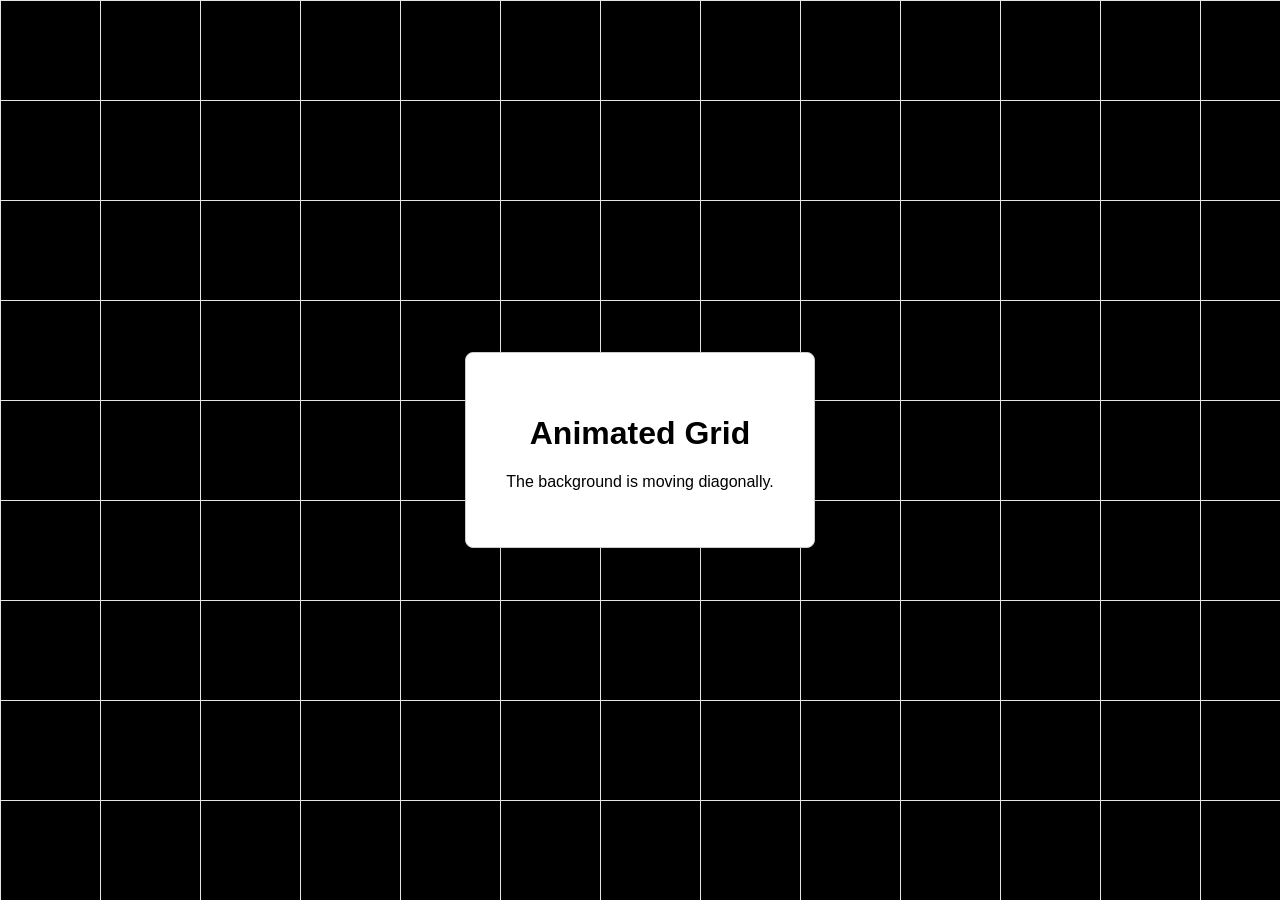
<file: not.html>
<!DOCTYPE html>
<html lang="en">
<head>
    <meta charset="UTF-8">
    <meta name="viewport" content="width=device-width, initial-scale=1.0">
    <title>Animated CSS Grid</title>
    <style>
        body {
            margin: 0;
            height: 100vh;
            overflow: hidden; /* Prevents scrollbars if content overflows */
            font-family: Arial, sans-serif;
            display: flex;
            align-items: center;
            justify-content: center;

            /* 1. Define the Grid */
            background-color: black;
            background-image: 
                linear-gradient(to right, #e5e5e5 1px, transparent 1px),
                linear-gradient(to bottom, #e5e5e5 1px, transparent 1px);
            
            /* 2. Set the Size (Important for the math below!) */
            background-size: 100px 100px;

            /* 3. Add the Animation */
            /* "scrollGrid" is the name, "1s" is speed, "linear" makes it smooth */
            animation: scrollGrid 2s linear infinite;
        }

        /* 4. Define the Animation Logic */
        @keyframes scrollGrid {
            0% {
                background-position: 0 0;
            }
            100% {
                /* Moves the background 20px down and 20px right */
                /* This MUST match your background-size to look seamless */
                background-position: 100px 100px;
            }
        }

        .card {
            background: white;
            padding: 40px;
            border: 1px solid #ccc;
            border-radius: 8px;
            box-shadow: 0 4px 15px rgba(0,0,0,0.1);
            text-align: center;
            z-index: 1; /* Ensures box sits on top of lines */
        }
    </style>
</head>
<body>

    <div class="card">
        <h1>Animated Grid</h1>
        <p>The background is moving diagonally.</p>
    </div>

</body>
</html>
</file>
<file: style.css>
/* RETRO FONT IMPORT */
@import url('https://fonts.googleapis.com/css2?family=Press+Start+2P&display=swap');

/* RESET & GLOBAL STYLES */
body {
    margin: 0;
    padding: 0;
    box-sizing: border-box;
    background-color: #121212; 
    font-family: 'Press Start 2P', 'Courier New', monospace;
    color: white;
    image-rendering: pixelated; 
    height: 100vh;
    display: flex;
    justify-content: center;
    align-items: center;
    overflow: hidden; /* Prevents scrolling on mobile */

    margin: 0;
            height: 100vh;
            overflow: hidden; /* Prevents scrollbars if content overflows */
            font-family: Arial, sans-serif;
            display: flex;
            align-items: center;
            justify-content: center;

            /* 1. Define the Grid */
            background-color: black;
            background-image: 
                linear-gradient(to right, #e5e5e5 5px, transparent 1px), /* making horizontal lines  */
                linear-gradient(to bottom, #e5e5e5 1px, transparent 1px); /*making vertical */
            
            /* 2. Set the Size (Important for the math below!) */
            background-size: 100px 100px;

            /* 3. Add the Animation */
            /* "scrollGrid" is the name, "1s" is speed, "linear" makes it smooth */
            animation: scrollGrid 3s linear infinite;
}

/* 4. Define the Animation Logic */
        @keyframes scrollGrid {
            0% {
                background-position: 0 0;
            }
            100% {
                /* Moves the background 20px down and 20px right */
                /* This MUST match your background-size to look seamless */
                background-position: 100px 100px;
            }
        }


/* MAIN CONSOLE CONTAINER */
.main_container {
    height: 100%; /* Fills screen on mobile */
    width: 100%;
    max-width: 500px; /* Limits width on desktop */
    max-height: 900px; /* Limits height on tall screens */
    display: grid;
    /* Adjusted Grid for better Mobile spacing */
    grid-template-rows: 15% 60% 25%; 
    grid-template-columns: 1fr;
    
    background-color: #dcdcdc;
    border: 4px solid #000;
    position: relative;
    /* Shadow removed for mobile default, added back in media query below */
    z-index: 1;
}

/* CRT SCANLINE EFFECT */
.main_container::after {
    content: " ";
    display: block;
    position: absolute;
    inset: 0;
    background: linear-gradient(
        rgba(18, 16, 16, 0) 50%, 
        rgba(0, 0, 0, 0.1) 50%
    );
    background-size: 100% 4px;
    z-index: 99;
    pointer-events: none;
}

/* GENERAL ITEM RESET */
.item {
    position: relative;
    padding: 10px;
    width: 100%;
    box-sizing: border-box;
}

/* --- ROW 1: ENEMY HEALTH UI --- */
.item-1 {
    background-color: #2c3e50;
    display: flex;
    justify-content: center;
    align-items: flex-end;
    border-bottom: 4px solid #000;
    z-index: 2;
    padding-bottom: 2vh; /* Responsive padding */
}

.item-1 .Healthbar {
    width: 80%; /* Responsive width */
    max-width: 250px;
    height: auto;
    filter: drop-shadow(4px 4px 0px #000);
}

/* --- ROW 2: THE BATTLE STAGE --- */
.item-2 {
    background: linear-gradient(
        to bottom, 
        #61a2ff 0%, 
        #61a2ff 75%, 
        #5e9e50 75%, 
        #5e9e50 100%
    );
    display: flex;
    flex-direction: column;
    justify-content: space-between;
    align-items: center;
    padding: 5% 0; /* Vertical padding scales with screen height */
    position: relative;
    box-shadow: inset 0px 0px 20px rgba(0,0,0,0.5); 
}

/* Monster Styling - Responsive */
.monster_container img {
    width: 35vw; /* 35% of the viewport width */
    max-width: 140px; /* Don't get bigger than this */
    min-width: 100px; /* Don't get smaller than this */
    animation: float 3s ease-in-out infinite;
}

/* Finn Styling - Responsive */
.finn_main_container {
    position: relative;
    display: flex;
    justify-content: center;
    align-items: flex-end;
    margin-bottom: 2vh; /* Responsive margin */
    width: 100%;
}

.finn_main_container img {
    width: 45vw; /* Finn is slightly larger than monster */
    max-width: 180px;
    min-width: 120px;
    z-index: 1;
    transform-origin: bottom center;
    animation: hero-idle 2s ease-in-out infinite;
}

/* Finn's Shadow */
.finn_main_container::after {
    content: "";
    position: absolute;
    bottom: 5px;
    left: 50%;
    transform: translateX(-50%);
    width: 30vw; /* Shadow scales with Finn */
    max-width: 100px;
    height: 15px;
    background-color: rgba(0, 0, 0, 0.3);
    border-radius: 50%;
    z-index: 0;
    animation: shadow-pulse 2s ease-in-out infinite; 
}

/* --- ROW 3: CONTROLLER DASHBOARD --- */
.item-3 {
    background-color: #222;
    border-top: 4px solid #000;
    display: flex;
    flex-direction: row; /* Stack vertically on small screens */
    justify-content: center;
    align-items: center;
    gap: 15px;
    padding-top: 15px;
    z-index: 100;
}

/* Responsive Player Health Bar */
.healthbarplayer svg {
    width: 90%;
    max-width: 240px;
    height: auto;
    filter: drop-shadow(0px 4px 0px #000);
}



.controls-wrapper {
    display: flex;
    gap: 30px;
}

/* Responsive Buttons */
.swordbtn, .healbtn, .finnavatar {
    width: 18vw; /* Buttons scale with screen width */
    height: 18vw;
    max-width: 70px; /* Cap size on desktop */
    max-height: 70px;
    min-width: 50px; /* Minimum clickable size */
    min-height: 50px;
    cursor: pointer;
    background: #4a4a4a;
    border: 4px solid #000;
    border-radius: 10px;
    padding: 5px;
    box-shadow: 
        inset 2px 2px 0px #ffffff40,
        inset -2px -2px 0px #00000080,
        4px 4px 0px #000;
    transition: all 0.1s;
}

.swordbtn:active, .healbtn:active {
    transform: translate(4px, 4px);
    box-shadow: none;
}

/* --- ANIMATIONS (Unchanged) --- */
@keyframes float {
    0% { transform: translateY(0px); }
    50% { transform: translateY(-10px); }
    100% { transform: translateY(0px); }
}

@keyframes hero-idle {
    0% { transform: scaleX(-1) scaleY(1); }
    50% { transform: scaleX(-0.95) scaleY(1.05); }
    100% { transform: scaleX(-1) scaleY(1); }
}

@keyframes shadow-pulse {
    0% { transform: translateX(-50%) scale(1); opacity: 0.3; }
    50% { transform: translateX(-50%) scale(0.9); opacity: 0.2; }
    100% { transform: translateX(-50%) scale(1); opacity: 0.3; }
}

/* --- DESKTOP SPECIFIC OVERRIDES --- */
/* If the screen is wider than 550px, add the fancy box shadow back */
@media (min-width: 550px) {
    .main_container {
        height: 95vh;
        border-radius: 10px;
        box-shadow: 
            10px 10px 0px #00000050,
            inset 0 0 20px rgba(0,0,0,0.1);
    }
    
    /* On desktop, we can put controls side-by-side if you prefer, 
       but column usually looks best for gameboy style */
}
</file>
